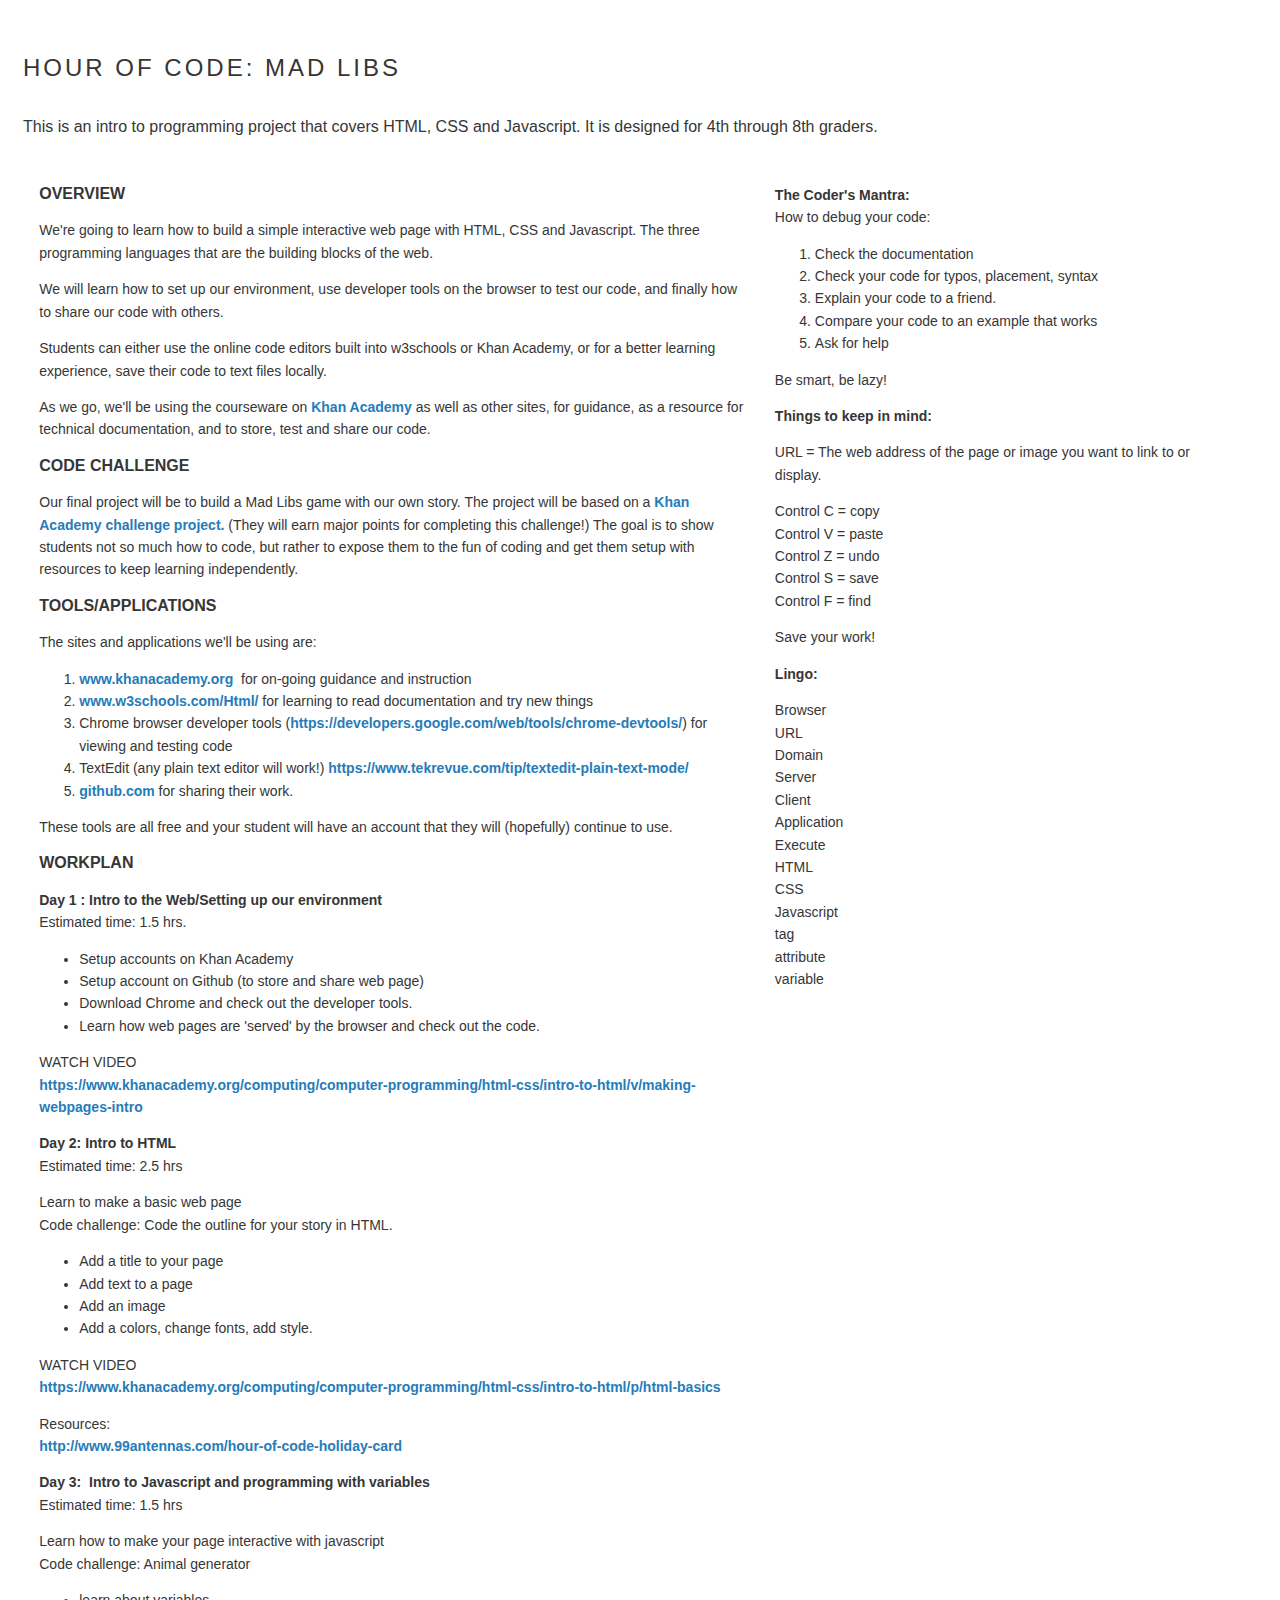
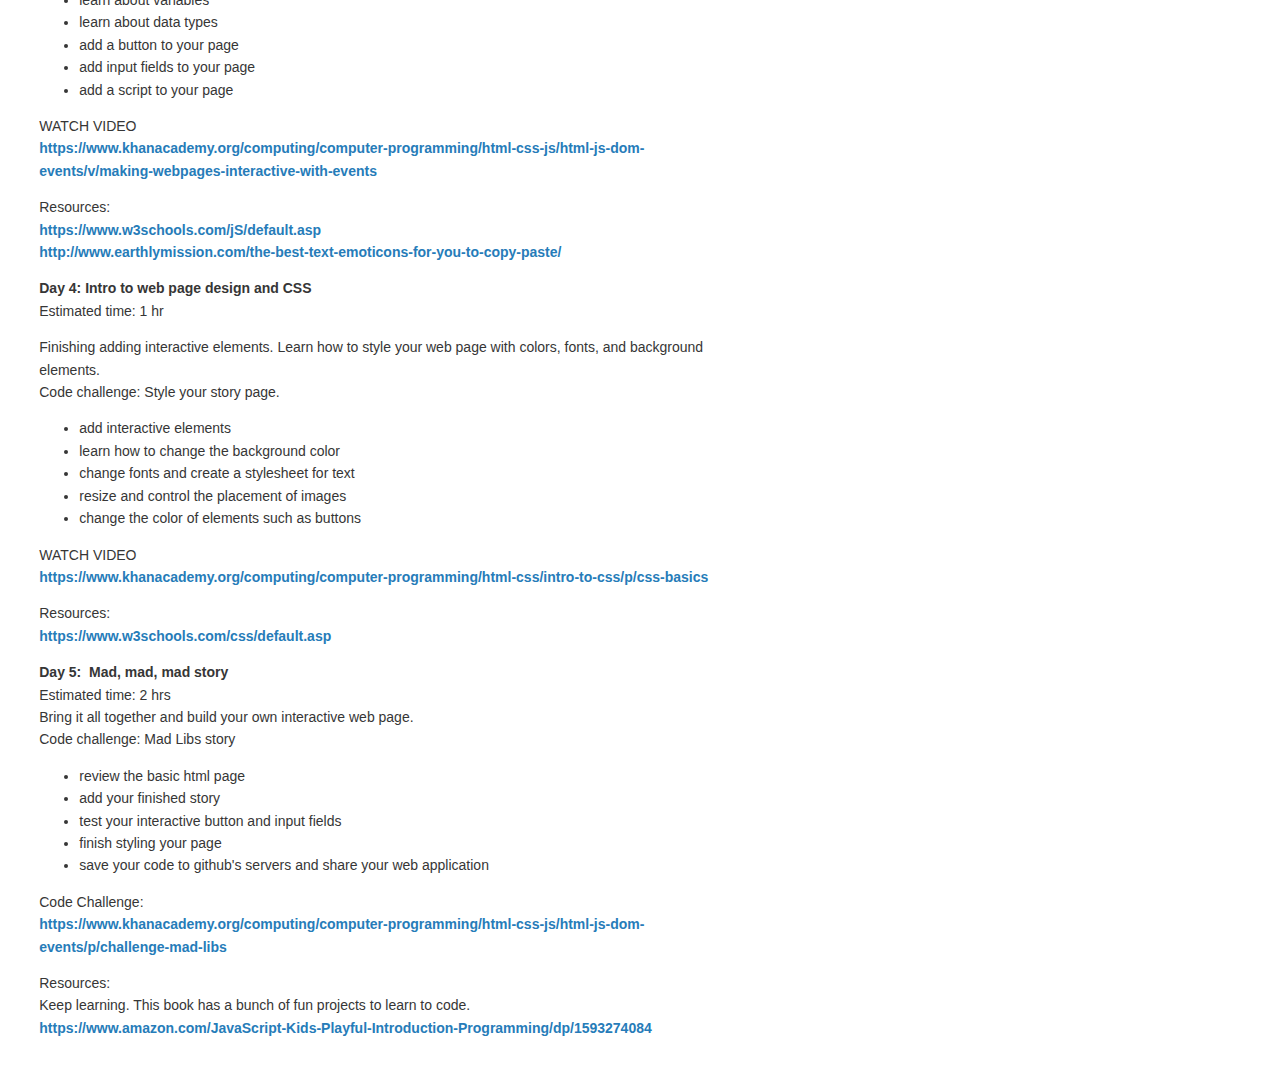
<file: mad_libs/index.html>
<!DOCTYPE html>
<html>
<head>
<link rel="stylesheet" type="text/css" href="../style.css">
</head>
<body>

<h1>HOUR OF CODE: MAD LIBS</h1>


<div class="intro">
<p>This is an intro to programming project that covers HTML, CSS and Javascript. It is designed for 4th through 8th graders.</p>
</div>

<div class = "row">
<div class="main">
<h2>Overview</h2>

<p>We're going to learn how to build a simple interactive web page with HTML, CSS and Javascript. The three programming languages that are the building blocks of the web.&nbsp;</p>
<p>We will learn how to set up our environment, use developer tools on the browser to test our code, and finally how to share our code with others.&nbsp;</p>
<p>Students can either use the online code editors built into w3schools or Khan Academy, or for a better learning experience, save their code to text files locally.&nbsp;</p>
<p>As we go, we'll be using the courseware on <a target="_blank" href="https://www.khanacademy.org/computing/computer-programming">Khan Academy</a> as well as other sites, for guidance, as a resource for technical documentation, and to store, test and share our code.</p>

<h2>CODE CHALLENGE</h2>
<p>Our final project will be to build a Mad Libs game with our own story. The project will be based on a <a href="(https://www.khanacademy.org/computing/computer-programming/html-css-js/html-js-dom-events/p/challenge-mad-libs">Khan Academy challenge project.</a>&nbsp;(They will earn major points for completing this challenge!) The goal is to show students not so much how to code, but rather to expose them to the fun of coding and get them setup with resources to keep learning independently.&nbsp;</p>

<h2>Tools/Applications</h2>
<p>The sites and applications we'll be using are:</p>
<ol>
  <li><a href="http://www.khanacademy.org">www.khanacademy.org</a>&nbsp; for on-going guidance and instruction</li>
  <li><a href="http://www.w3schools.com/Html/">www.w3schools.com/Html/</a> for learning to read documentation and try new things</li>
  <li>Chrome browser developer tools (<a href="https://developers.google.com/web/tools/chrome-devtools/">https://developers.google.com/web/tools/chrome-devtools/</a>) for viewing and testing code</li>
  <li>TextEdit (any plain text editor will work!) <a href="https://www.tekrevue.com/tip/textedit-plain-text-mode/">https://www.tekrevue.com/tip/textedit-plain-text-mode/</a></li>
  <li><a href="https://github.com/">github.com</a> for sharing their work.&nbsp;</li>
</ol>
<p>These tools are all free and your student will have an account that they will (hopefully) continue to use. &nbsp;</p>

<h2>WorkPlan</h2>
<p><strong>Day 1 : Intro to the Web/Setting up our environment &nbsp;</strong><br />Estimated time:&nbsp;1.5 hrs.&nbsp;</p>
<ul><li>Setup accounts on Khan Academy&nbsp;</li>
  <li>Setup account on Github (to store and share web page)</li>
  <li>Download Chrome and check out the developer tools.&nbsp;</li>
  <li>Learn how web pages are 'served' by the browser and check out the code.</li>
</ul>
<p>WATCH VIDEO<br /><a href="https://www.khanacademy.org/computing/computer-programming/html-css/intro-to-html/v/making-webpages-intro">https://www.khanacademy.org/computing/computer-programming/html-css/intro-to-html/v/making-webpages-intro</a></p>

<p><strong>Day 2: Intro to HTML </strong><br />Estimated time:&nbsp;2.5 hrs</p>
<p>Learn to make a basic web page<br />Code challenge: Code the outline for your story in HTML.</p>
<ul><li>Add a title to your page</li>
  <li>Add text to a page</li>
  <li>Add an image</li>
  <li>Add a colors, change fonts, add style.&nbsp;</li>
</ul>
<p>WATCH VIDEO<br /><a href="https://www.khanacademy.org/computing/computer-programming/html-css/intro-to-html/p/html-basics">https://www.khanacademy.org/computing/computer-programming/html-css/intro-to-html/p/html-basics</a></p>
<p>Resources:&nbsp;<br /><a href="http://www.99antennas.com/hour-of-code-holiday-card">http://www.99antennas.com/hour-of-code-holiday-card</a></p>

<p><strong>Day 3:&nbsp; Intro to Javascript and programming with variables </strong><br />Estimated time:&nbsp;1.5 hrs</p>
<p>Learn how to make your page interactive with javascript<br />Code challenge: Animal generator&nbsp;</p>
<ul><li>learn about variables</li>
  <li>learn about data types&nbsp;</li>
  <li>add a button to your page&nbsp;</li>
  <li>add input fields to your page</li>
  <li>add a script to your page</li>
</ul><p>WATCH VIDEO<br /><a href="https://www.khanacademy.org/computing/computer-programming/html-css-js/html-js-dom-events/v/making-webpages-interactive-with-events">https://www.khanacademy.org/computing/computer-programming/html-css-js/html-js-dom-events/v/making-webpages-interactive-with-events</a></p>
<p>Resources:<br /><a href="https://www.w3schools.com/jS/default.asp">https://www.w3schools.com/jS/default.asp</a><br /><a href="http://www.earthlymission.com/the-best-text-emoticons-for-you-to-copy-paste/">http://www.earthlymission.com/the-best-text-emoticons-for-you-to-copy-paste/</a></p>

<p><strong>Day 4: Intro to web page design and CSS </strong><br />Estimated time: 1 hr</p>
<p>Finishing adding interactive elements. Learn how to style your web page with colors, fonts, and background elements.&nbsp;<br />Code challenge: Style your story page.</p><ul>
  <li>add interactive elements&nbsp;</li>
  <li>learn how to change the background color&nbsp;</li>
  <li>change fonts and create a stylesheet for text&nbsp;</li>
  <li>resize and control the placement of images&nbsp;</li>
  <li>change the color of elements such as buttons</li>
</ul>
<p>WATCH VIDEO<br /><a href="https://www.khanacademy.org/computing/computer-programming/html-css/intro-to-css/p/css-basics">https://www.khanacademy.org/computing/computer-programming/html-css/intro-to-css/p/css-basics</a></p>
<p>Resources:&nbsp;<br /><a href="https://www.w3schools.com/css/default.asp">https://www.w3schools.com/css/default.asp</a></p>

<p><strong>Day 5:&nbsp; Mad, mad, mad story </strong><br />Estimated time: 2 hrs<br />Bring it all together and build your own interactive web page.&nbsp;<br />Code challenge: Mad Libs story&nbsp;</p>
<ul>
  <li>review the basic html page</li>
  <li>add your finished story</li>
  <li>test your interactive button and input fields&nbsp;</li>
  <li>finish styling your page&nbsp;</li>
  <li>save your code to github's servers and share your web application</li>
</ul>
<p>Code Challenge:<br /><a href="https://www.khanacademy.org/computing/computer-programming/html-css-js/html-js-dom-events/p/challenge-mad-libs">https://www.khanacademy.org/computing/computer-programming/html-css-js/html-js-dom-events/p/challenge-mad-libs</a></p>
<p>Resources:&nbsp;<br />Keep learning. This book has a bunch of fun projects to learn to code.&nbsp;<br /><a href="https://www.amazon.com/JavaScript-Kids-Playful-Introduction-Programming/dp/1593274084">https://www.amazon.com/JavaScript-Kids-Playful-Introduction-Programming/dp/1593274084</a></p>
</div>

<div class="sidebar"> 
<p><strong>The Coder's Mantra:&nbsp;</strong><br />How to debug your code:&nbsp;&nbsp;</p><ol><li>Check the documentation&nbsp;</li><li>Check your code for typos, placement, syntax&nbsp;</li><li>Explain your code to a friend.</li><li>Compare your code to an example that works</li><li>Ask for help</li></ol><p>Be smart, be lazy!&nbsp;</p><p><strong>Things to keep in mind:&nbsp;</strong></p><p>URL = The web address of the page or image you want to link to or display.&nbsp;</p><p>Control C = copy<br />Control V = paste<br />Control Z = undo<br />Control S = save<br />Control F = find</p><p>Save your work!&nbsp;</p><p><strong>Lingo:&nbsp;</strong></p><p>Browser<br />URL<br />Domain<br />Server<br />Client<br />Application<br />Execute<br />HTML<br />CSS<br />Javascript<br />tag <br />attribute<br />variable<br /> </p></div></div></div></div></div>
</div>
</div>
</body>
</html>
</file>
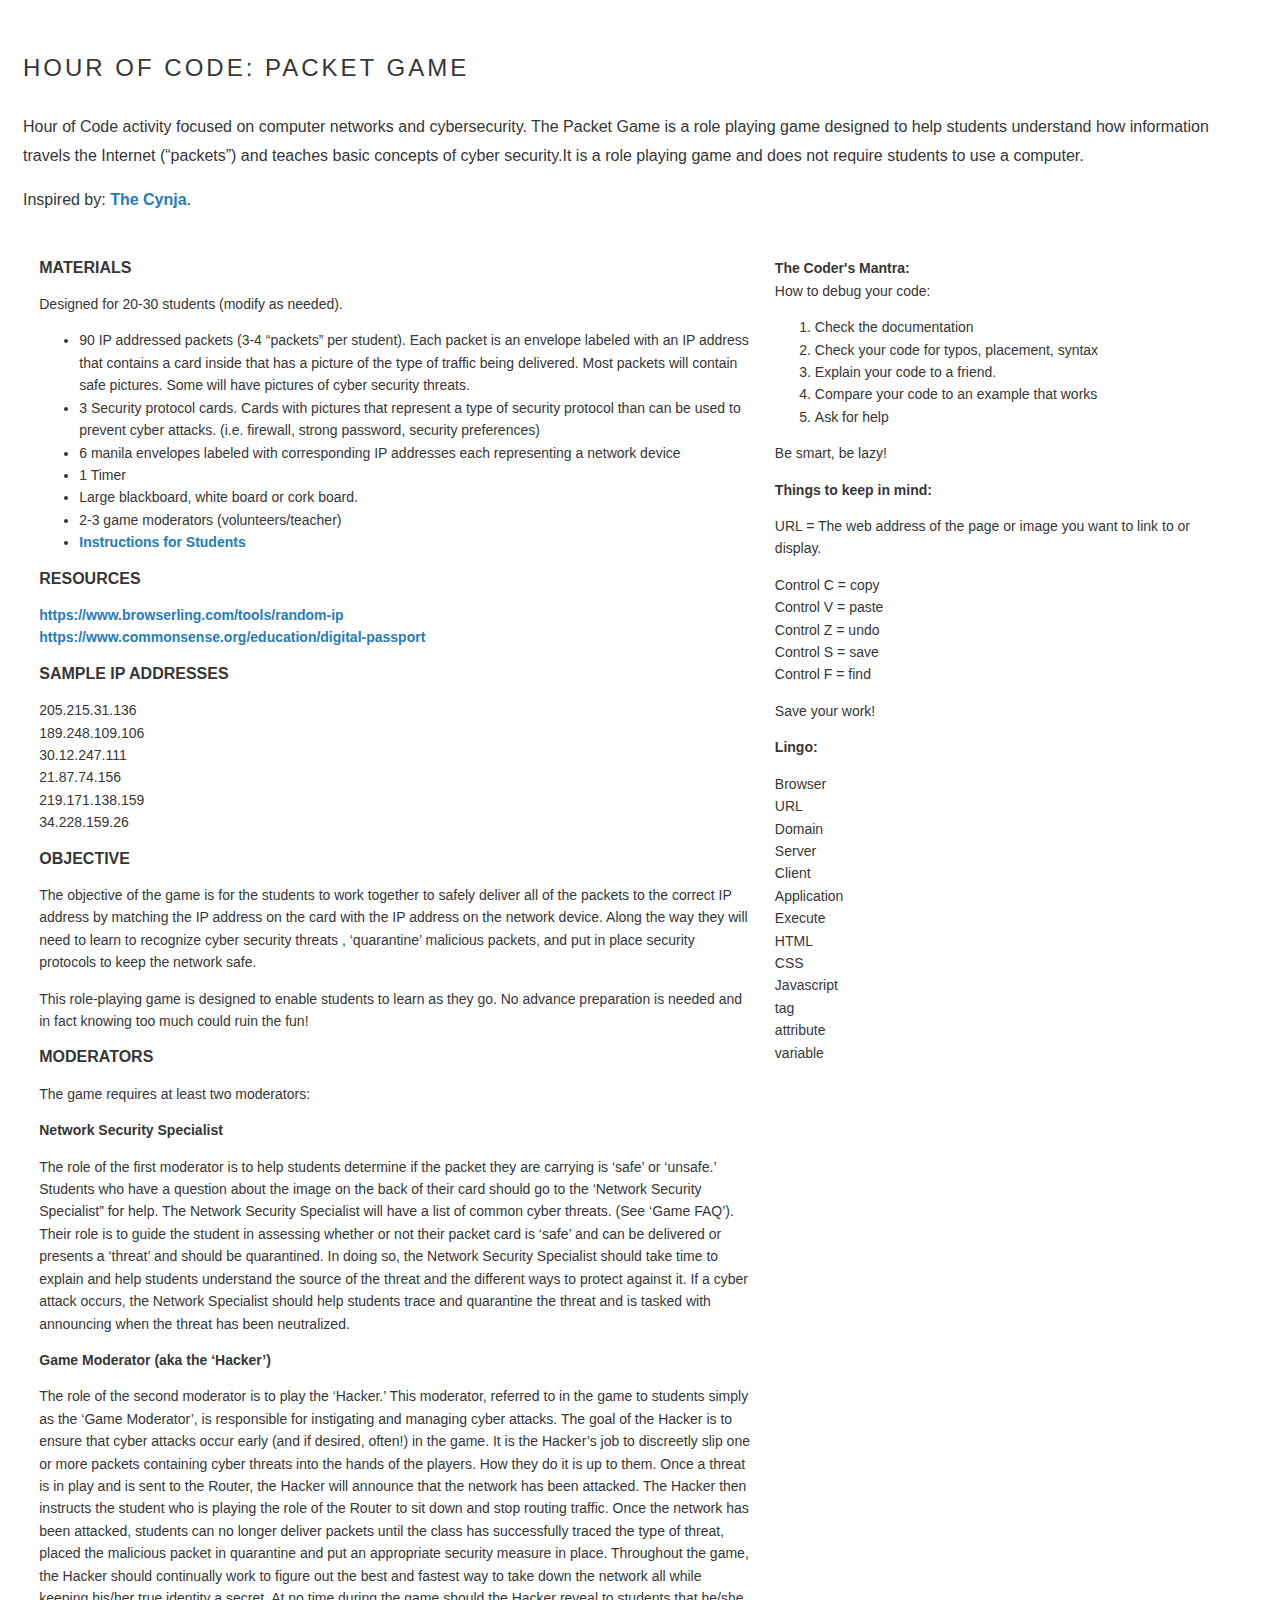
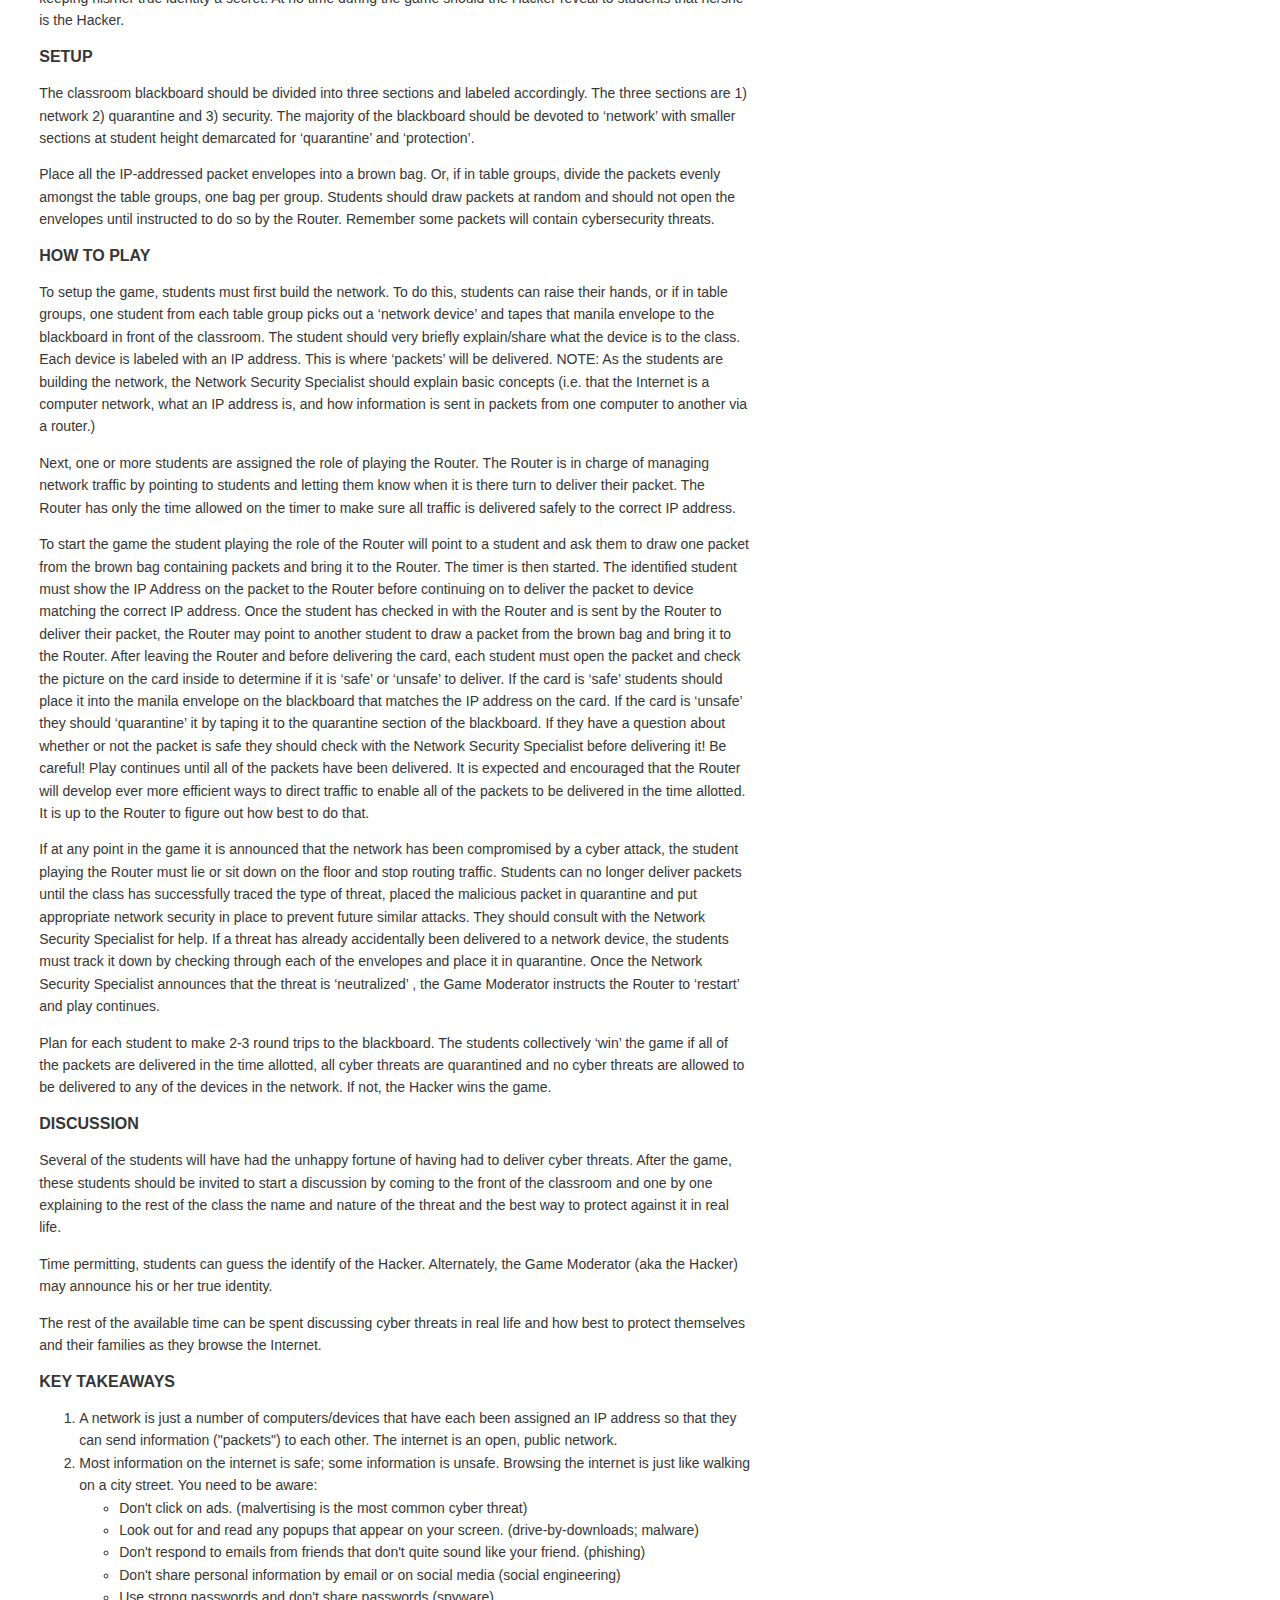
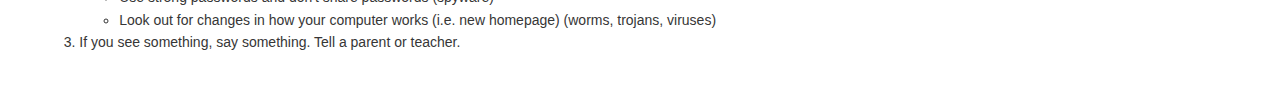
<file: packet_game/index.html>
<!DOCTYPE html>
<html>
<head>
<link rel="stylesheet" type="text/css" href="../style.css">
</head>
<body>

<h1>HOUR OF CODE: PACKET GAME</h1>

<div class="intro">
<p>Hour of Code activity focused on computer networks and cybersecurity. The Packet Game is a role playing game designed to help students understand how information travels the Internet (“packets”) and teaches basic concepts of cyber security.It is a role playing game and does not require students to use a computer. </p>
<p>Inspired by: <a href="https://www.cynja.com/" target="_blank">The Cynja</a>.</p>
</div>

<div class = "row">
<div class="main">
<h2>MATERIALS</h2>
<p> Designed for 20-30 students (modify as needed).</p>

<ul>
  <li>90 IP addressed packets (3-4 “packets” per student). Each packet is an envelope labeled with an IP address that contains a card inside that has a picture of the type of traffic being delivered. Most packets will contain safe pictures. Some will have pictures of cyber security threats.</li>
  <li>3 Security protocol cards.  Cards with pictures that represent a type of security protocol than can be used to prevent cyber attacks. (i.e. firewall, strong password, security preferences)</li>
  <li>6 manila envelopes labeled with corresponding IP addresses each representing a network device</li>
  <li>1 Timer</li>
  <li>Large blackboard, white board or cork board.</li>
  <li>2-3 game moderators (volunteers/teacher)</li>
  <li><a href="instructions_for_students.docx" target="_blank">Instructions for Students</a></li>
</ul>




<h2>RESOURCES</h2>
<p><a href="https://www.browserling.com/tools/random-ip" target="_blank">https://www.browserling.com/tools/random-ip</a><br>
<a href="https://www.commonsense.org/education/digital-passport" target="_blank">https://www.commonsense.org/education/digital-passport</a></p>

<h2>SAMPLE IP ADDRESSES</h2>

<p>
205.215.31.136<br>

189.248.109.106<br>

30.12.247.111<br>

21.87.74.156<br>

219.171.138.159<br>

34.228.159.26<br>
</p>

<h2>OBJECTIVE</h2>

<p>The objective of the game is for the students to work together to safely deliver all of the packets to the correct IP address by matching the IP address on the card with the IP address on the network device. Along the way they will need to learn to recognize cyber security threats , ‘quarantine’ malicious packets, and put in place security protocols to keep the network safe.</p>
<p>This role-playing game is designed to enable students to learn as they go. No advance preparation is needed and in fact knowing too much could ruin the fun!</p>

<h2>MODERATORS</h2>

<p>The game requires at least two moderators:</p>


<p><strong>Network Security Specialist</strong></p>

<p>The role of the first moderator is to help students determine if the packet they are carrying is ‘safe’ or ‘unsafe.’  Students who have a question about the image on the back of their card should go to the ‘Network Security Specialist” for help. The Network Security Specialist will have a list of common cyber threats. (See ‘Game FAQ’). Their role is to guide the student in assessing whether or not their packet card is ‘safe’ and can be delivered or presents a ‘threat’ and should be quarantined.  In doing so, the Network Security Specialist should take time to explain and help students understand the source of the threat and the different ways to protect against it.  If a cyber attack occurs, the Network Specialist should help students trace and quarantine the threat and is tasked with announcing when the threat has been neutralized.</p>

<p><strong>Game Moderator (aka the ‘Hacker’)</strong></p>
<p>The role of the second moderator is to play the ‘Hacker.’  This moderator, referred to in the game to students simply as the ‘Game Moderator’, is responsible for instigating and managing cyber attacks. The goal of the Hacker is to ensure that cyber attacks occur early (and if desired, often!) in the game. It is the Hacker’s job to discreetly slip one or more packets containing cyber threats into the hands of the players. How they do it is up to them. Once a threat is in play and is sent to the Router, the Hacker will announce that the network has been attacked. The Hacker then instructs the student who is playing the role of the Router to sit down and stop routing traffic. Once the network has been attacked, students can no longer deliver packets until the class has successfully traced the type of threat, placed the malicious packet in quarantine and put an appropriate security measure in place.  Throughout the game, the Hacker should continually work to figure out the best and fastest way to take down the network all while keeping his/her true identity a secret. At no time during the game should the Hacker reveal to students that he/she is the Hacker.</p>


<h2>SETUP</h2>

<p>The classroom blackboard should be divided into three sections and labeled accordingly. The three sections are 1) network 2) quarantine and 3) security. The majority of the blackboard should be devoted to ‘network’ with smaller sections at student height demarcated for ‘quarantine’ and ‘protection’.</p>
<p>Place all the IP-addressed packet envelopes into a brown bag. Or, if in table groups, divide the packets evenly amongst the table groups, one bag per group. Students should draw packets at random and should not open the envelopes until instructed to do so by the Router.  Remember some packets will contain cybersecurity threats.</p>

<h2>HOW TO PLAY</h2>

<p>To setup the game, students must first build the network.  To do this, students can raise their hands, or if in table groups, one student from each table group picks out a ‘network device’ and tapes that manila envelope to the blackboard in front of the classroom.  The student should very briefly explain/share what the device is to the class. Each device is labeled with an IP address. This is where ‘packets’ will be delivered. NOTE: As the students are building the network, the Network Security Specialist should explain basic concepts (i.e. that the Internet is a computer network, what an IP address is, and how information is sent in packets from one computer to another via a router.)</p>
<p>Next, one or more students are assigned the role of playing the Router. The Router is in charge of managing network traffic by pointing to students and letting them know when it is there turn to deliver their packet. The Router has only the time allowed on the timer to make sure all traffic is delivered safely to the correct IP address.</p>
<p>To start the game the student playing the role of the Router will point to a student and ask them to draw one packet from the brown bag containing packets and bring it to the Router. The timer is then started. The identified student must show the IP Address on the packet to the Router before continuing on to deliver the packet to device matching the correct IP address. Once the student has checked in with the Router and is sent by the Router to deliver their packet, the Router may point to another student to draw a packet from the brown bag and bring it to the Router. After leaving the Router and before delivering the card, each student must open the packet and check the picture on the card inside to determine if it is ‘safe’ or ‘unsafe’ to deliver.  If the card is ‘safe’ students should place it into the manila envelope on the blackboard that matches the IP address on the card.  If the card is ‘unsafe’ they should ‘quarantine’ it by taping it to the quarantine section of the blackboard. If they have a question about whether or not the packet is safe they should check with the Network Security Specialist before delivering it!  Be careful! Play continues until all of the packets have been delivered. It is expected and encouraged that the Router will develop ever more efficient ways to direct traffic to enable all of the packets to be delivered in the time allotted. It is up to the Router to figure out how best to do that.</p>
<p>If at any point in the game it is announced that the network has been compromised by a cyber attack, the student playing the Router must lie or sit down on the floor and stop routing traffic. Students can no longer deliver packets until the class has successfully traced the type of threat, placed the malicious packet in quarantine and put appropriate network security in place to prevent future similar attacks.  They should consult with the Network Security Specialist for help. If a threat has already accidentally been delivered to a network device, the students must track it down by checking through each of the envelopes and place it in quarantine.  Once the Network Security Specialist announces that the threat is ‘neutralized’ , the Game Moderator instructs the Router to ‘restart’ and play continues.</p>
<p>Plan for each student to make 2-3 round trips to the blackboard. The students collectively ‘win’ the game if all of the packets are delivered in the time allotted, all cyber threats are quarantined and no cyber threats are allowed to be delivered to any of the devices in the network.  If not, the Hacker wins the game.</p>

<h2>DISCUSSION</h2>
<p>Several of the students will have had the unhappy fortune of having had to deliver cyber threats. After the game, these students should be invited to start a discussion by coming to the front of the classroom and one by one explaining to the rest of the class the name and nature of the threat and the best way to protect against it in real life.</p>
<p>Time permitting, students can guess the identify of the Hacker.  Alternately, the Game Moderator (aka the Hacker) may announce his or her true identity.</p>
<p>The rest of the available time can be spent discussing cyber threats in real life and how best to protect themselves and their families as they browse the Internet.</p>

<h2>KEY TAKEAWAYS</h2>

<ol>
  <li>A network is just a number of computers/devices that have each been assigned an IP address so that they can send information ("packets") to each other. The internet is an open, public network.</li>
  <li>Most information on the internet is safe; some information is unsafe. Browsing the internet is just like walking on a city street. You need to be aware:</li>
    <ul>
        <li>Don't click on ads. (malvertising is the most common cyber threat)
        <li>Look out for and read any popups that appear on your screen. (drive-by-downloads; malware)
        <li>Don't respond to emails from friends that don't quite sound like your friend. (phishing)
        <li>Don't share personal information by email or on social media (social engineering)
        <li>Use strong passwords and don't share passwords (spyware)
        <li>Look out for changes in how your computer works (i.e. new homepage) (worms, trojans, viruses)
     </ul>
  <li>If you see something, say something. Tell a parent or teacher.</li>
</ol>
</div>

<div class="sidebar"> 
<p><strong>The Coder's Mantra:&nbsp;</strong><br />How to debug your code:&nbsp;&nbsp;</p><ol><li>Check the documentation&nbsp;</li><li>Check your code for typos, placement, syntax&nbsp;</li><li>Explain your code to a friend.</li><li>Compare your code to an example that works</li><li>Ask for help</li></ol><p>Be smart, be lazy!&nbsp;</p><p><strong>Things to keep in mind:&nbsp;</strong></p><p>URL = The web address of the page or image you want to link to or display.&nbsp;</p><p>Control C = copy<br />Control V = paste<br />Control Z = undo<br />Control S = save<br />Control F = find</p><p>Save your work!&nbsp;</p><p><strong>Lingo:&nbsp;</strong></p><p>Browser<br />URL<br />Domain<br />Server<br />Client<br />Application<br />Execute<br />HTML<br />CSS<br />Javascript<br />tag <br />attribute<br />variable<br /> </p></div></div></div></div></div>
</div>
</div>
</body>
</html>
</file>
<file: style.css>
body {
    color: #363636;
    padding: 15px;
    font-family: Arial, Helvetica, sans-serif;  
    font-style: normal;
    font-weight: 400;
    font-size: 14px;
    letter-spacing: 0px;
    line-height: 1.6em;
}

h1 {
  font-weight: 400;
  font-size: 24px;
  letter-spacing: 3px;
  line-height: 2.4em;
}

h2 {
  font-weight: 700;
  font-size: 16px;
  letter-spacing: 0px;
  line-height: 1,8em;
  text-transform: uppercase; 
}

a {
  color: #267CB9;
  text-decoration: none;
  font-weight: bold; 
}

a:hover,
a:focus, 
a:visited {
    color: #069;
    font-weight: bold
}

div.intro {
    font-weight: 500;
    font-size: 16px;
    letter-spacing: 0px;
    line-height: 1.8em;
}

* {
  box-sizing: border-box;
}

.row {
  display: flex;
  flex-wrap: wrap;
  padding: 0 4px;
}

.main {
  flex: 60%;
  max-width: 60%; 
  padding: 1%; 
}

.sidebar {
  flex: 40%; 
  max-width: 40%;
  padding: 1%; 
}

/* Create four equal columns that sits next to each other */
.column {
  flex: 25%;
  max-width: 25%;
  padding: 0 4px;
}

.column img {
  margin-top: 8px;
  vertical-align: top;
  width: 200px;
}

/* Responsive layout - makes a two column-layout instead of four columns */
@media screen and (max-width: 800px) {
  .column {
    flex: 50%;
    max-width: 50%;
  }
}

/* Responsive layout - makes the two columns stack on top of each other instead of next to each other */
@media screen and (max-width: 600px) {
  .main {
    flex: 100%;
    max-width: 100%;
  }
  .sidebar {
    flex: 100%;
    max-width: 100%;
  }
  .column {
    flex: 100%;
    max-width: 100%;
  }
}


div.gallery {
  border: 1px solid #ccc;
  width: 24.99999%;
}

div.gallery:hover {
  border: 1px solid #777;
}

div.gallery img {
  width: 100%;
  height: auto;
}
</file>
